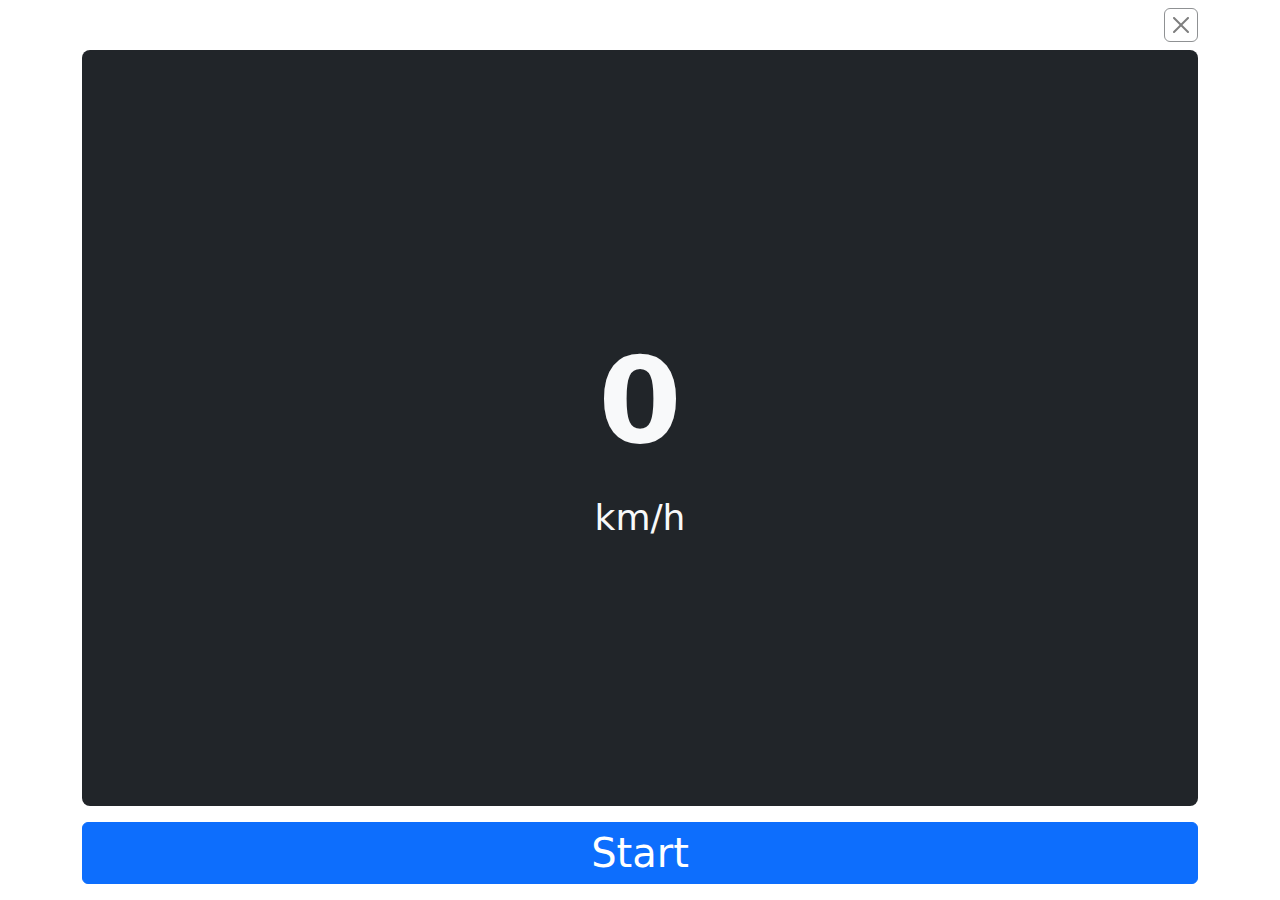
<file: speedometer.html>
<!DOCTYPE html>
<html class="h-100" lang="en">
    <head>
        <meta charset="UTF-8">
        <meta name="viewport" content="width=device-width, initial-scale=1.0">
        <link href="https://cdn.jsdelivr.net/npm/bootstrap@5.3.3/dist/css/bootstrap.min.css" rel="stylesheet" integrity="sha384-QWTKZyjpPEjISv5WaRU9OFeRpok6YctnYmDr5pNlyT2bRjXh0JMhjY6hW+ALEwIH" crossorigin="anonymous">
        <link rel="stylesheet" href="Styles/global.css">
        <title>Ride</title>
    </head>
    <body class="h-100">
        <div class="container d-flex flex-column justify-content-between h-100">
            <nav class="navbar justify-content-end">
                <a class="btn btn-close border border-dark p-2" href="./index.html"></a>
            </nav>
            <div class="d-flex flex-column justify-content-center align-items-center bg-dark text-light flex-fill mb-3 rounded-3">
                <span id="speed" class="fw-bold" style="font-size: 120px;">0</span>
                <span style="font-size: 36px;">km/h</span>
            </div>
            <button class="btn btn-primary mb-3" id="btnStart"><span class="display-6">Start</span></button>
            <button class="btn btn-danger d-none mb-3" id="btnStop"><span class="display-6">Stop</span></button>
        </div>

        <script src="Scripts/storage.js"></script>
        <script src="Scripts/speedometer.js"></script>
    </body>
</html>
</file>
<file: Styles/global.css>
@import url("https://cdn.jsdelivr.net/npm/bootstrap-icons@1.11.3/font/bootstrap-icons.min.css");

#mapDetail{
    height: 300px;
    background-color: #ccc;
}
</file>
